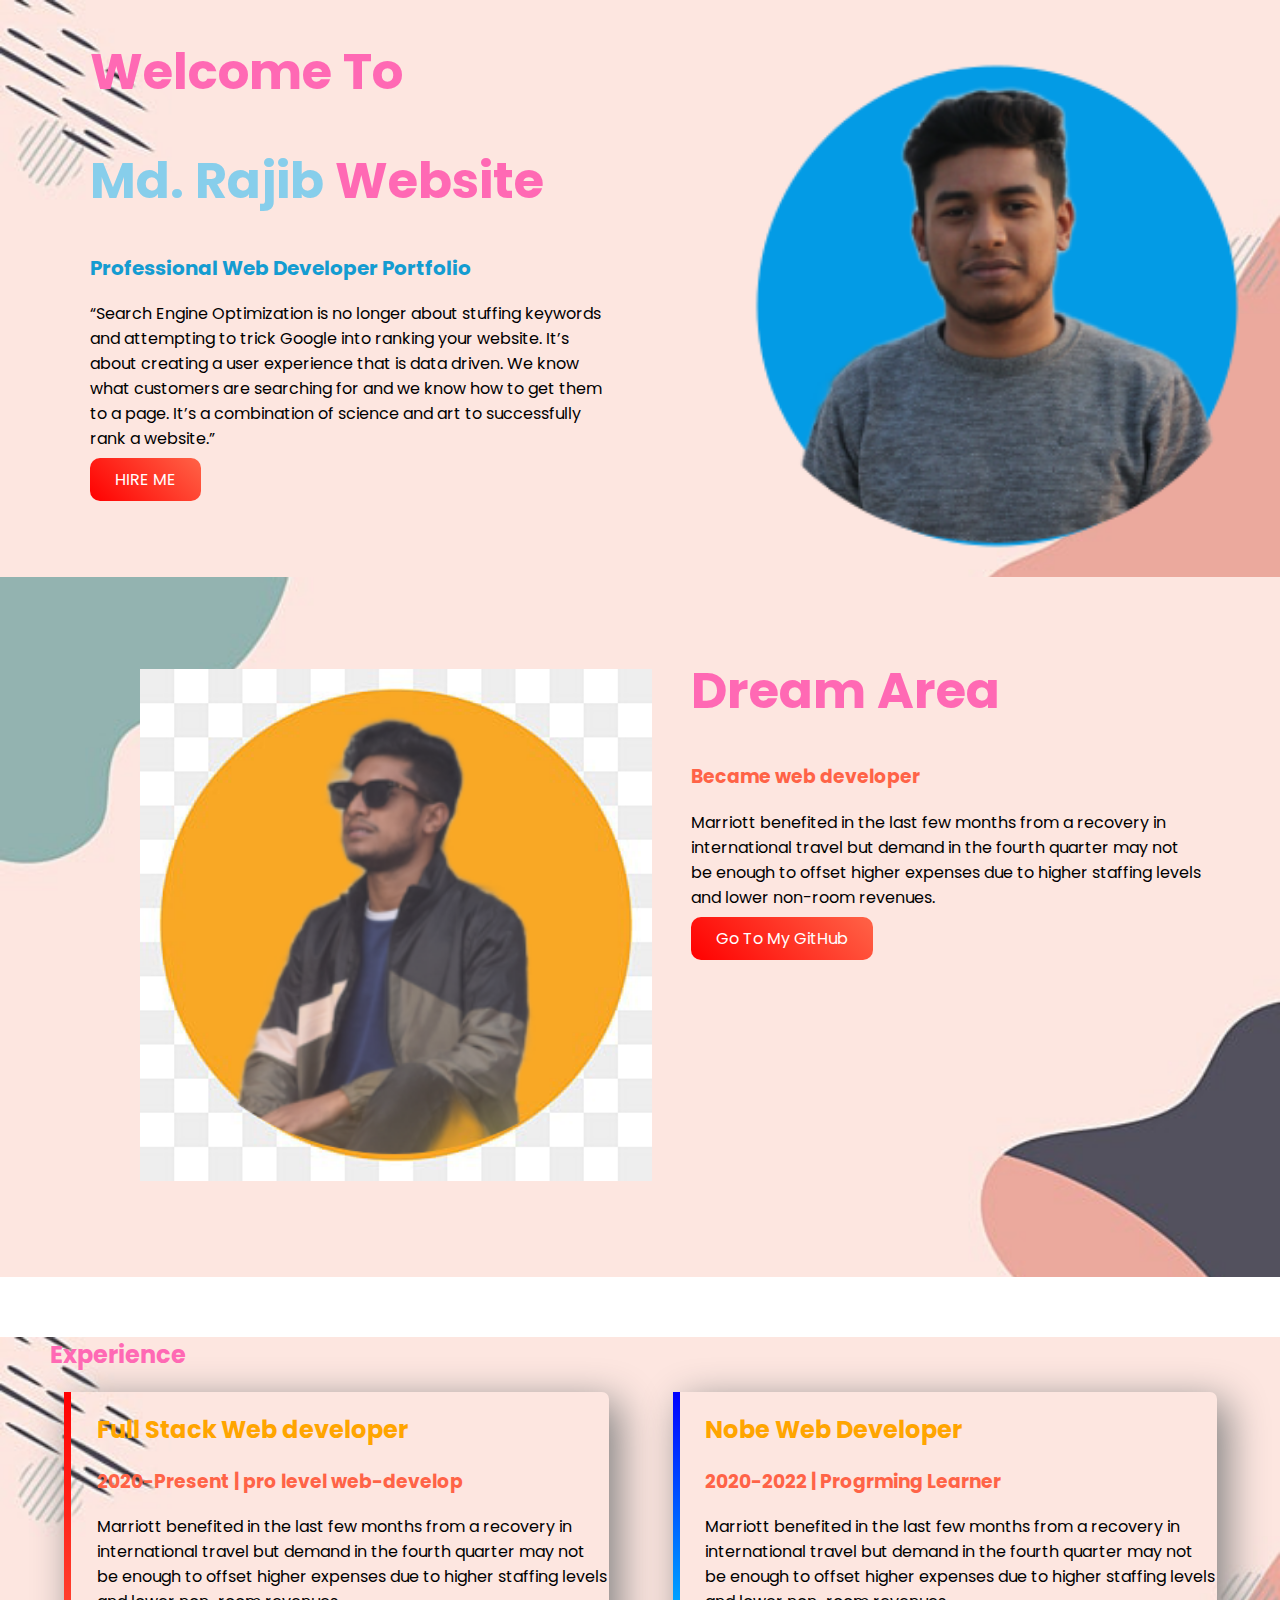
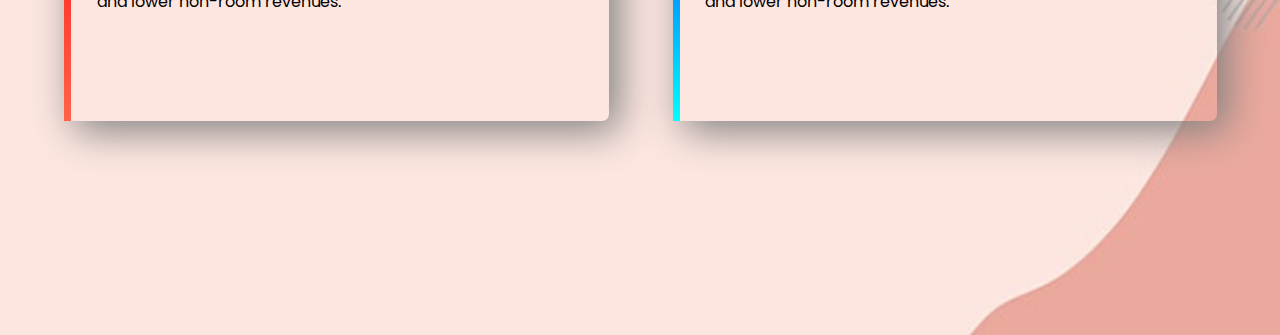
<file: index.html>
<!DOCTYPE html>
<html lang="en">
<head>
    <meta charset="UTF-8">
    <meta name="viewport" content="width=device-width, initial-scale=1.0">
    <link rel="preconnect" href="https://fonts.googleapis.com">
    <link rel="preconnect" href="https://fonts.googleapis.com">
    <link rel="preconnect" href="https://fonts.googleapis.com">
    <link rel="preconnect" href="https://fonts.gstatic.com" crossorigin>
    <link href="https://fonts.googleapis.com/css2?family=Poppins&display=swap" rel="stylesheet">
    <title>My Portfolio</title>
    <link rel="stylesheet" href="style.css">
</head>
<body>
    <section class="top-banner">
        <div class="half-width">
            <h1>Welcome To</h1>
            <h1><span class="name-color">Md. Rajib</span> Website</h1>
            <h3><span class="h3-color">Professional Web Developer Portfolio</span></h3>
            <p> <span class="p-color">“Search Engine Optimization is no longer about stuffing keywords and attempting to trick Google into ranking your website. It’s about creating a user experience that is data driven. We know what customers are searching for and we know how to get them to a page. It’s a combination of science and art to successfully rank a website.”</span></p>

            <a class="link-button" target="_blank" href="https://www.linkedin.com/feed/">HIRE ME</a>
        </div>
        <div class="half-width">
            <img src="images/rajib.png" alt="">
        </div>
    </section>

    <section class="dream-area">
        <div class="half-width">
            <img src="images/ra.png" alt="">

        </div>
        <div class="half-width">
            <h1>Dream Area</h1>
            <h3>Became web developer</h3>
            <p>Marriott benefited in the last few months from a recovery in international travel but demand in the fourth quarter may not be enough to offset higher expenses due to higher staffing levels and lower non-room revenues.</p>

            <a class="link-button" target="_blank" href="https://github.com/">Go To My GitHub</a>
        </div>
    </section>


    <section class="experience-area">
        <h2><span class="ex-color">Experience</span></h2>
        <div id="full-stack" class="half-width single-experience">
            <h2>Full Stack Web developer</h2>
            <h3>2020-Present | pro level web-develop</h3>
            <p>Marriott benefited in the last few months from a recovery in international travel but demand in the fourth quarter may not be enough to offset higher expenses due to higher staffing levels and lower non-room revenues.</p>
        </div>

        <div id="Nobe-web" class="half-width single-experience">
            <h2>Nobe Web Developer</h2>
            <h3>2020-2022 | Progrming Learner</h3>
            <p>Marriott benefited in the last few months from a recovery in international travel but demand in the fourth quarter may not be enough to offset higher expenses due to higher staffing levels and lower non-room revenues.</p>

        </div>

    </section>
    
</body>
</html>
</file>
<file: style.css>
body{
    font-family: 'Poppins', sans-serif;
    margin: 0;
    
}

h1{
    font-size: 50px;
    color: hotpink;
    
}
.name-color{
    color: skyblue;
}
.h3-color{
    color: rgb(20, 156, 209);
    font-size: 20px;
}
.p-color{
    color: black;
}
.half-width{
    width: 40%;
    float: left;
    margin-left: 5%;
    padding-left: 2%;
}
.half-width img{
    width: 100%;
    padding: 50px;
}
.top-banner{
    background-image: url(images/coc.jpg);
    height: 577px;
    background-repeat: no-repeat;
    background-size: cover;
}
section{
    height: 598px;
    /* padding-bottom: 520px;
    margin-bottom: 120px; */
}
.link-button{
    text-decoration: none;
    background-image: linear-gradient(45deg,red, tomato);
    padding: 10px 25px;
    border-radius: 10px;
    color: white;
    font-weight: 700px;
}

/* above code for first part */

.dream-area{
    background-image: url(images/new.jpg);
    /* background-repeat: no-repeat; */
    /* background-position: right; */
    background-size: cover;
    height: 700px;
    margin-bottom: 0px;
}

.ex-color{
    color: hotpink;
    margin: 50px;
}
h2{
    color: orange;
}
h3{
    color: tomato;
}


.experience-area{
    background-image: url(images/coc.jpg);
    background-size: cover; 
   
    margin-top: 60px;
}
.single-experience{
    box-shadow: 10px 10px 40px gray;
    border-radius: 7px;
    height: 55%;
    
   

}
#full-stack{
    border-left: 7px solid;
    border-image: linear-gradient(180deg,red, tomato);
    border-image-slice: 1;

}
#Nobe-web{
    border-left:7px solid;
    border-image: linear-gradient(180deg, blue, cyan);
    border-image-slice: 1;

}
</file>
